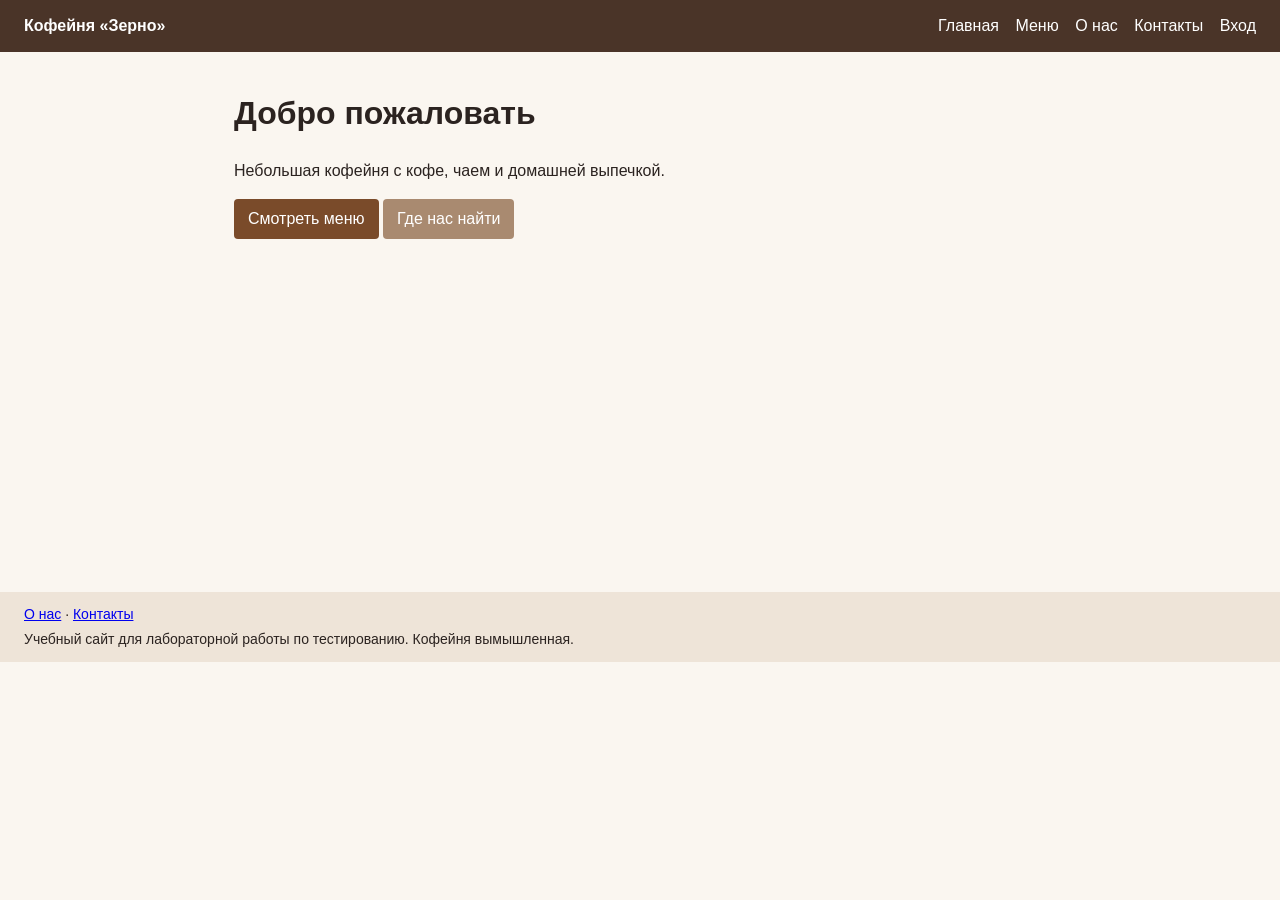
<file: index.html>
<!doctype html>
<html lang="ru"><head><meta charset="utf-8"><meta name="viewport" content="width=device-width, initial-scale=1">
<title>Главная — Кофейня «Зерно»</title><link rel="stylesheet" href="style.css"></head><body>
<header><a id="logo" href="index.html">Кофейня «Зерно»</a><nav id="nav">
<a id="nav-home" href="index.html">Главная</a> <a id="nav-menu" href="menu.html">Меню</a> <a id="nav-about" href="about.html">О нас</a> <a id="nav-contacts" href="contacts.html">Контакты</a> <a id="nav-login" href="login.html">Вход</a>
</nav></header><main>
<h1>Добро пожаловать</h1><p>Небольшая кофейня с кофе, чаем и домашней выпечкой.</p>
<p><a class="btn" id="to-menu" href="menu.html">Смотреть меню</a> <a class="btn alt" id="to-contacts" href="contacts.html">Где нас найти</a></p>
</main><footer><a id="foot-about" href="about.html">О нас</a> · <a id="foot-contacts" href="contacts.html">Контакты</a><p>Учебный сайт для лабораторной работы по тестированию. Кофейня вымышленная.</p></footer>
<script src="app.js"></script></body></html>
</file>
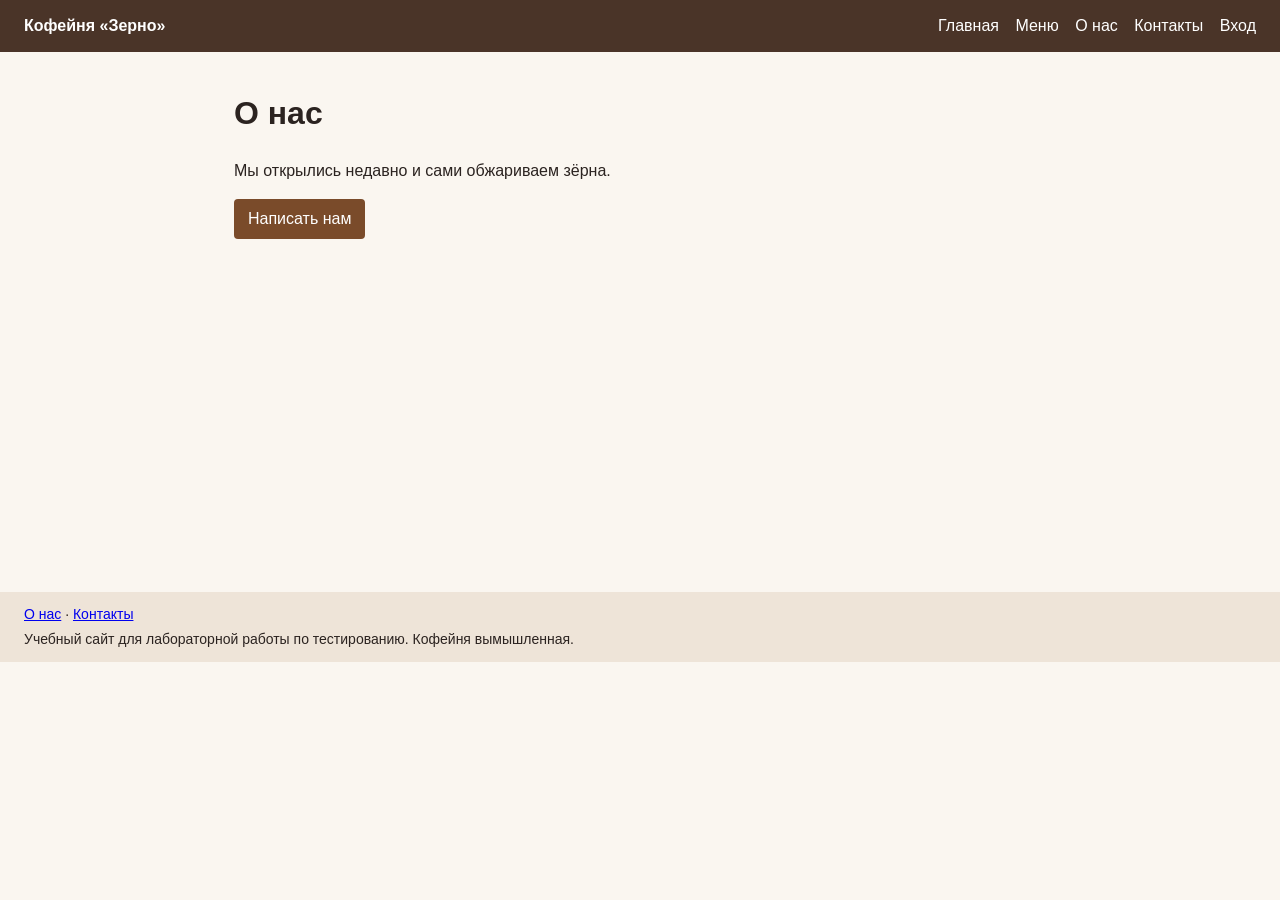
<file: about.html>
<!doctype html>
<html lang="ru"><head><meta charset="utf-8"><meta name="viewport" content="width=device-width, initial-scale=1">
<title>О нас — Кофейня «Зерно»</title><link rel="stylesheet" href="style.css"></head><body>
<header><a id="logo" href="index.html">Кофейня «Зерно»</a><nav id="nav">
<a id="nav-home" href="index.html">Главная</a> <a id="nav-menu" href="menu.html">Меню</a> <a id="nav-about" href="about.html">О нас</a> <a id="nav-contacts" href="contacts.html">Контакты</a> <a id="nav-login" href="login.html">Вход</a>
</nav></header><main>
<h1>О нас</h1><p>Мы открылись недавно и сами обжариваем зёрна.</p><p><a class="btn" id="to-write" href="contacts.html">Написать нам</a></p>
</main><footer><a id="foot-about" href="about.html">О нас</a> · <a id="foot-contacts" href="contacts.html">Контакты</a><p>Учебный сайт для лабораторной работы по тестированию. Кофейня вымышленная.</p></footer>
<script src="app.js"></script></body></html>
</file>
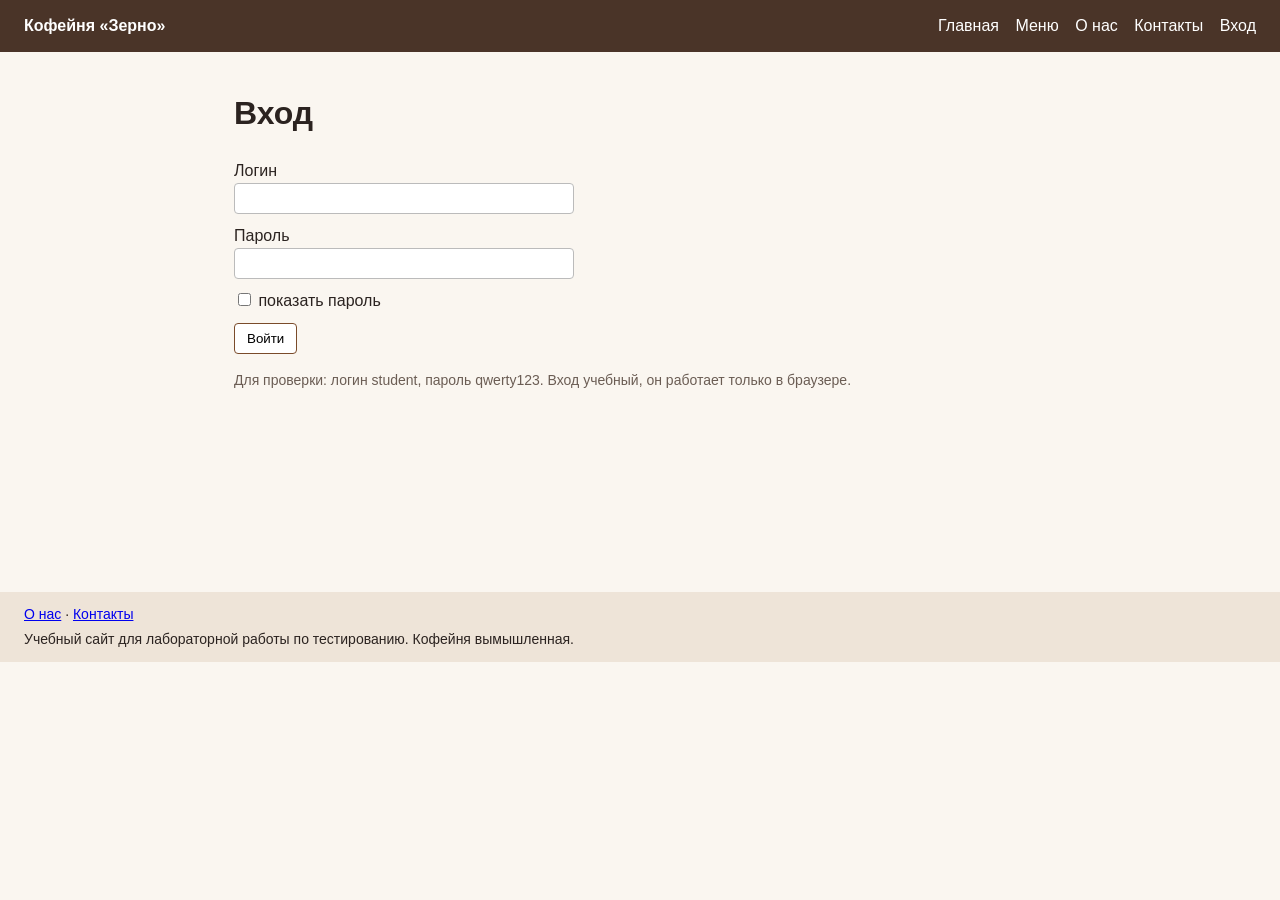
<file: account.html>
<!doctype html>
<html lang="ru"><head><meta charset="utf-8"><meta name="viewport" content="width=device-width, initial-scale=1">
<title>Кабинет — Кофейня «Зерно»</title><link rel="stylesheet" href="style.css"></head><body>
<header><a id="logo" href="index.html">Кофейня «Зерно»</a><nav id="nav">
<a id="nav-home" href="index.html">Главная</a> <a id="nav-menu" href="menu.html">Меню</a> <a id="nav-about" href="about.html">О нас</a> <a id="nav-contacts" href="contacts.html">Контакты</a> <a id="nav-login" href="login.html">Вход</a>
</nav></header><main>
<h1>Личный кабинет</h1><p id="hello"></p><p><a id="acc-menu" href="menu.html">В меню</a></p><button id="logout">Выйти</button>
</main><footer><a id="foot-about" href="about.html">О нас</a> · <a id="foot-contacts" href="contacts.html">Контакты</a><p>Учебный сайт для лабораторной работы по тестированию. Кофейня вымышленная.</p></footer>
<script src="app.js"></script></body></html>
</file>
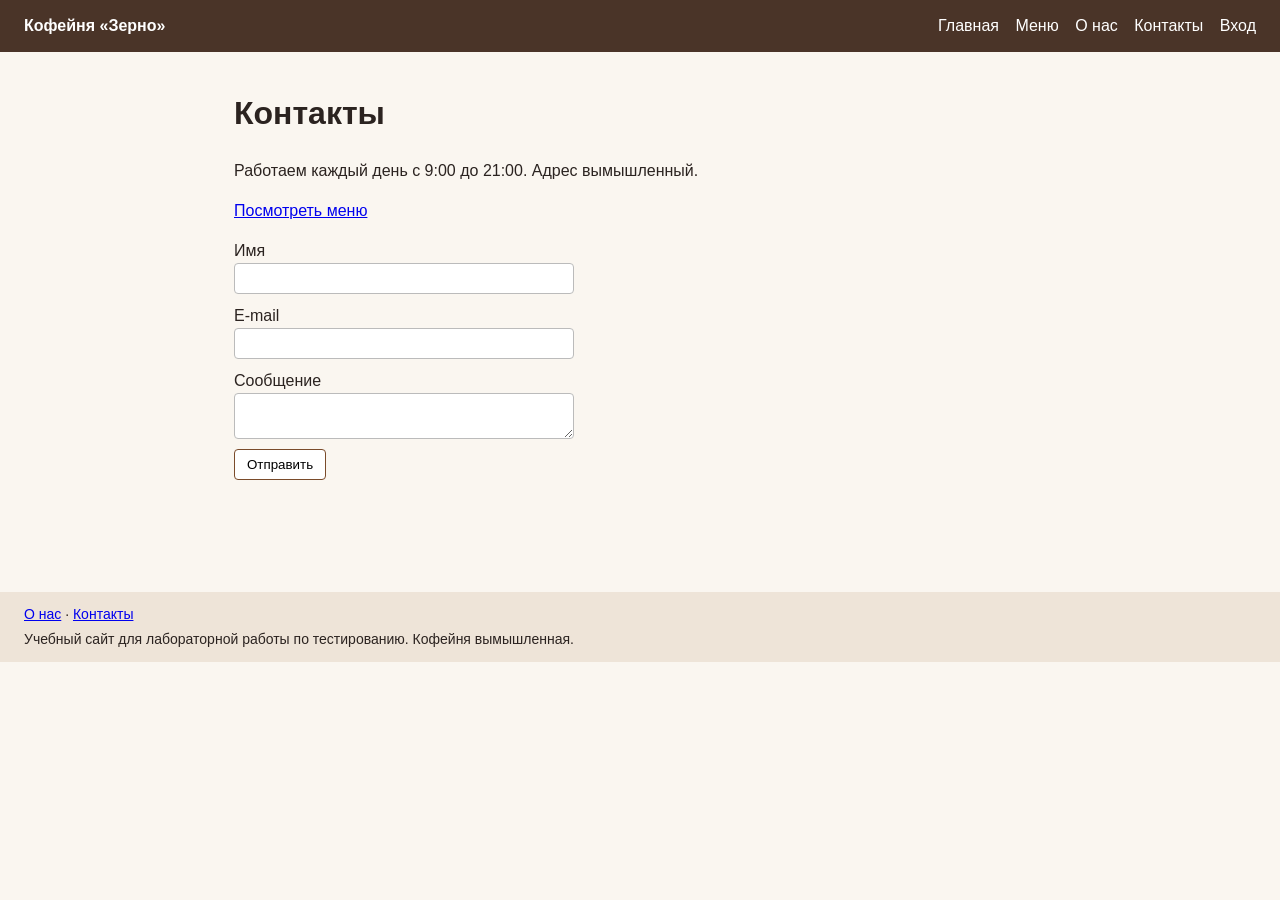
<file: contacts.html>
<!doctype html>
<html lang="ru"><head><meta charset="utf-8"><meta name="viewport" content="width=device-width, initial-scale=1">
<title>Контакты — Кофейня «Зерно»</title><link rel="stylesheet" href="style.css"></head><body>
<header><a id="logo" href="index.html">Кофейня «Зерно»</a><nav id="nav">
<a id="nav-home" href="index.html">Главная</a> <a id="nav-menu" href="menu.html">Меню</a> <a id="nav-about" href="about.html">О нас</a> <a id="nav-contacts" href="contacts.html">Контакты</a> <a id="nav-login" href="login.html">Вход</a>
</nav></header><main>
<h1>Контакты</h1><p>Работаем каждый день с 9:00 до 21:00. Адрес вымышленный.</p><p><a id="to-menu2" href="menu.html">Посмотреть меню</a></p>
<form id="contact" novalidate><label>Имя <input id="c-name"></label><label>E-mail <input id="c-mail"></label><label>Сообщение <textarea id="c-text"></textarea></label><button id="c-send">Отправить</button></form><p id="c-msg"></p>
</main><footer><a id="foot-about" href="about.html">О нас</a> · <a id="foot-contacts" href="contacts.html">Контакты</a><p>Учебный сайт для лабораторной работы по тестированию. Кофейня вымышленная.</p></footer>
<script src="app.js"></script></body></html>
</file>
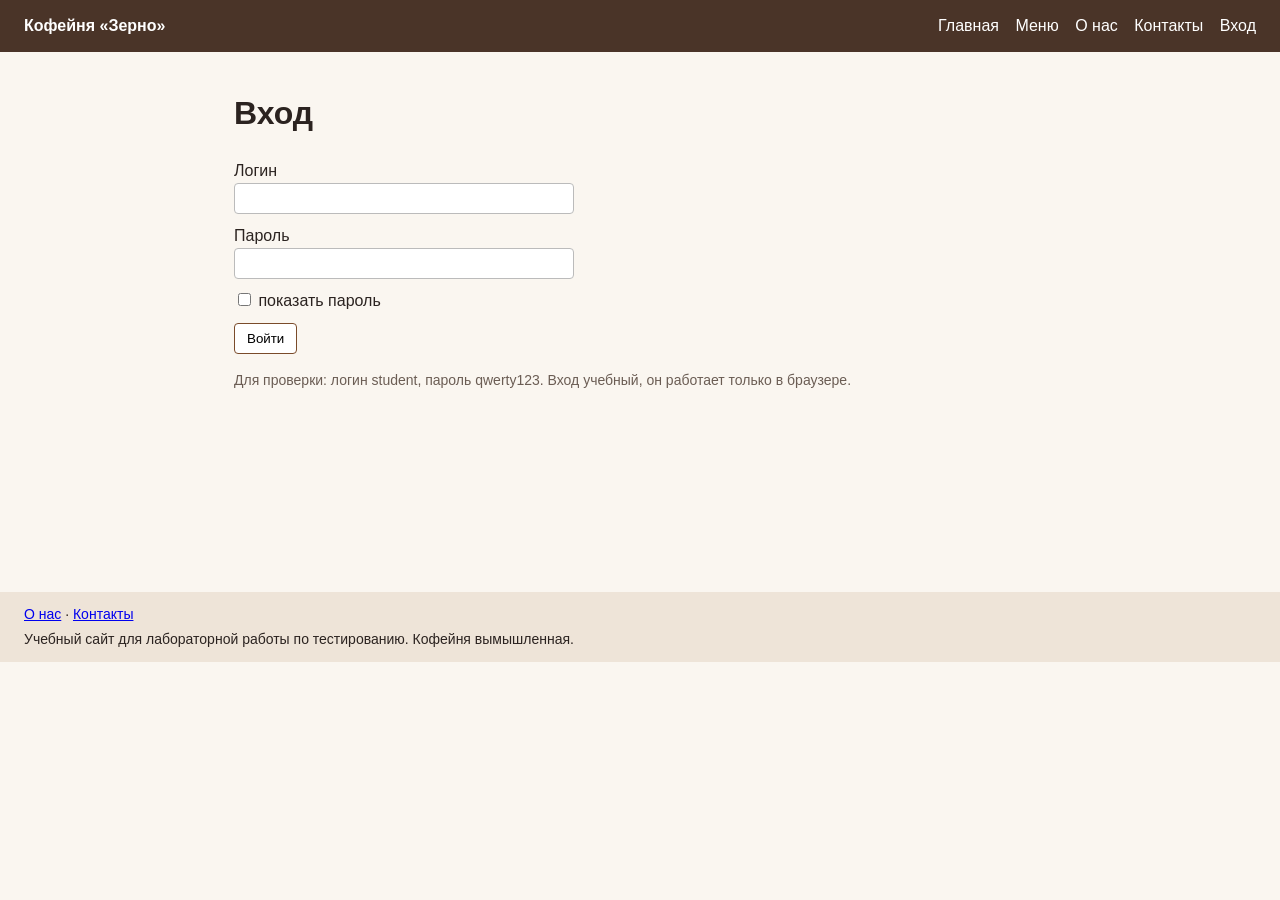
<file: login.html>
<!doctype html>
<html lang="ru"><head><meta charset="utf-8"><meta name="viewport" content="width=device-width, initial-scale=1">
<title>Вход — Кофейня «Зерно»</title><link rel="stylesheet" href="style.css"></head><body>
<header><a id="logo" href="index.html">Кофейня «Зерно»</a><nav id="nav">
<a id="nav-home" href="index.html">Главная</a> <a id="nav-menu" href="menu.html">Меню</a> <a id="nav-about" href="about.html">О нас</a> <a id="nav-contacts" href="contacts.html">Контакты</a> <a id="nav-login" href="login.html">Вход</a>
</nav></header><main>
<h1>Вход</h1><form id="login" novalidate><label>Логин <input id="user" autocomplete="off"></label><label>Пароль <input id="pass" type="password"></label><label class="row"><input id="show" type="checkbox"> показать пароль</label><button id="enter">Войти</button></form><p id="err" class="err"></p><p class="hint">Для проверки: логин student, пароль qwerty123. Вход учебный, он работает только в браузере.</p>
</main><footer><a id="foot-about" href="about.html">О нас</a> · <a id="foot-contacts" href="contacts.html">Контакты</a><p>Учебный сайт для лабораторной работы по тестированию. Кофейня вымышленная.</p></footer>
<script src="app.js"></script></body></html>
</file>
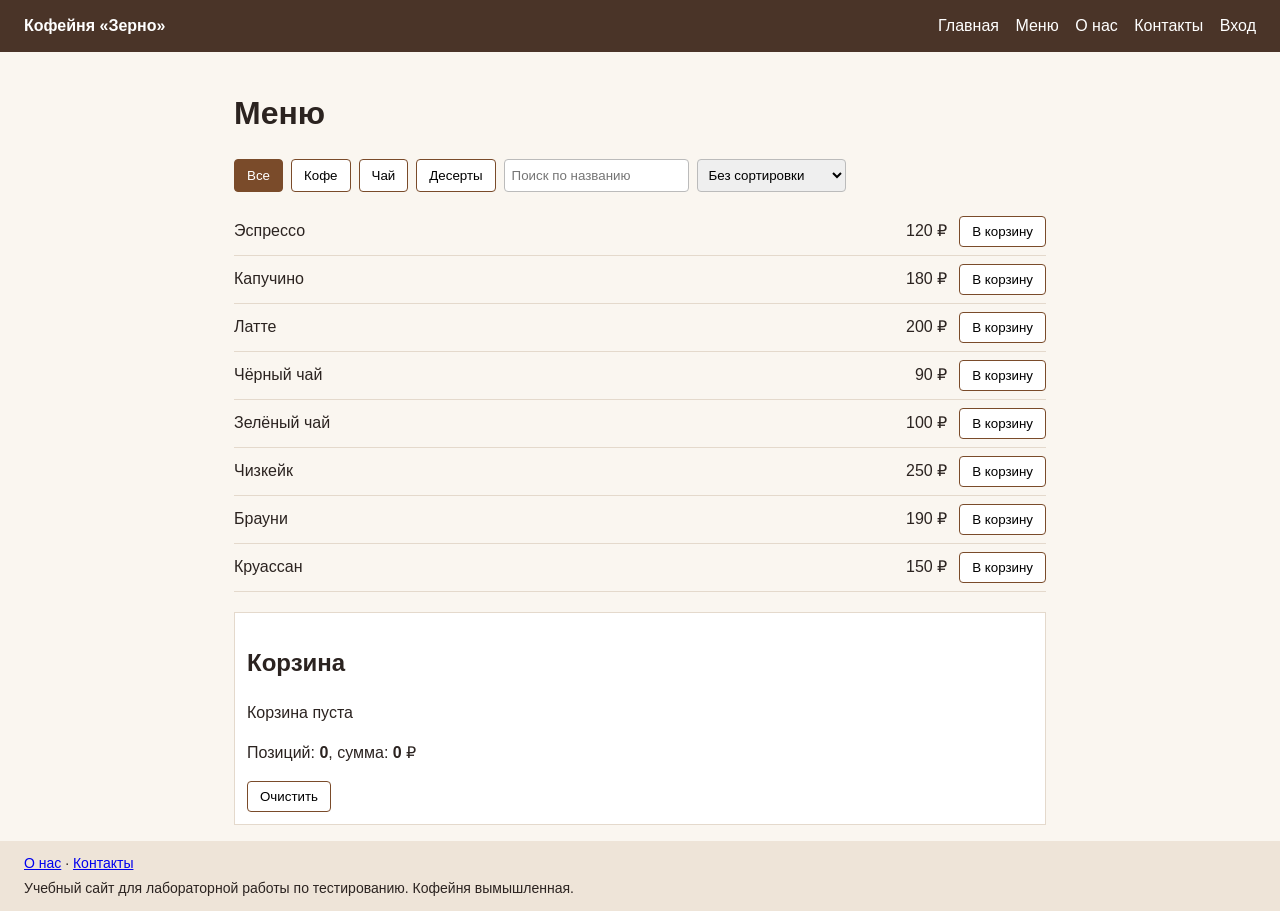
<file: menu.html>
<!doctype html>
<html lang="ru"><head><meta charset="utf-8"><meta name="viewport" content="width=device-width, initial-scale=1">
<title>Меню — Кофейня «Зерно»</title><link rel="stylesheet" href="style.css"></head><body>
<header><a id="logo" href="index.html">Кофейня «Зерно»</a><nav id="nav">
<a id="nav-home" href="index.html">Главная</a> <a id="nav-menu" href="menu.html">Меню</a> <a id="nav-about" href="about.html">О нас</a> <a id="nav-contacts" href="contacts.html">Контакты</a> <a id="nav-login" href="login.html">Вход</a>
</nav></header><main>
<h1>Меню</h1><div class="tools"><button class="flt on" data-cat="all" id="f-all">Все</button><button class="flt" data-cat="coffee" id="f-coffee">Кофе</button><button class="flt" data-cat="tea" id="f-tea">Чай</button><button class="flt" data-cat="dessert" id="f-dessert">Десерты</button>
<input id="search" placeholder="Поиск по названию"><select id="sort"><option value="">Без сортировки</option><option value="asc">Сначала дешевле</option><option value="desc">Сначала дороже</option></select></div>
<p id="none" hidden>Ничего не найдено</p><ul id="items"></ul>
<section id="cart"><h2>Корзина</h2><p id="cart-empty">Корзина пуста</p><ul id="cart-list"></ul><p>Позиций: <b id="cart-count">0</b>, сумма: <b id="cart-total">0</b> ₽</p><button id="cart-clear">Очистить</button></section>
</main><footer><a id="foot-about" href="about.html">О нас</a> · <a id="foot-contacts" href="contacts.html">Контакты</a><p>Учебный сайт для лабораторной работы по тестированию. Кофейня вымышленная.</p></footer>
<script src="app.js"></script></body></html>
</file>
<file: style.css>
*{box-sizing:border-box}body{margin:0;font:16px/1.5 Arial,sans-serif;color:#2b2320;background:#faf6f0}
header{display:flex;flex-wrap:wrap;gap:12px 24px;justify-content:space-between;padding:14px 24px;background:#4a3428}header a{color:#fff;text-decoration:none}#logo{font-weight:bold}#nav a{margin-left:12px}
main{max-width:860px;margin:0 auto;padding:16px 24px;min-height:60vh}footer{padding:12px 24px;background:#eee4d8;font-size:14px}footer p{margin:4px 0 0}
.btn{display:inline-block;padding:8px 14px;background:#7a4b2a;color:#fff;text-decoration:none;border-radius:4px}.btn.alt{background:#a98a70}
button{padding:7px 12px;border:1px solid #7a4b2a;background:#fff;border-radius:4px;cursor:pointer}.flt.on{background:#7a4b2a;color:#fff}
.tools{display:flex;flex-wrap:wrap;gap:8px;margin-bottom:12px}input,select,textarea{padding:7px;border:1px solid #bbb;border-radius:4px}
#items,#cart-list{list-style:none;padding:0}#items li,#cart-list li{display:flex;justify-content:space-between;align-items:center;padding:8px 0;border-bottom:1px solid #e4d9cc}.price{margin:0 12px 0 auto}
#cart{margin-top:20px;padding:12px;background:#fff;border:1px solid #e4d9cc}form label{display:block;margin-bottom:10px}form label input:not([type=checkbox]),textarea{display:block;width:100%;max-width:340px}.err,.bad{color:#b02a1e}.ok{color:#23703a}.hint{font-size:14px;color:#6b5d54}
</file>
